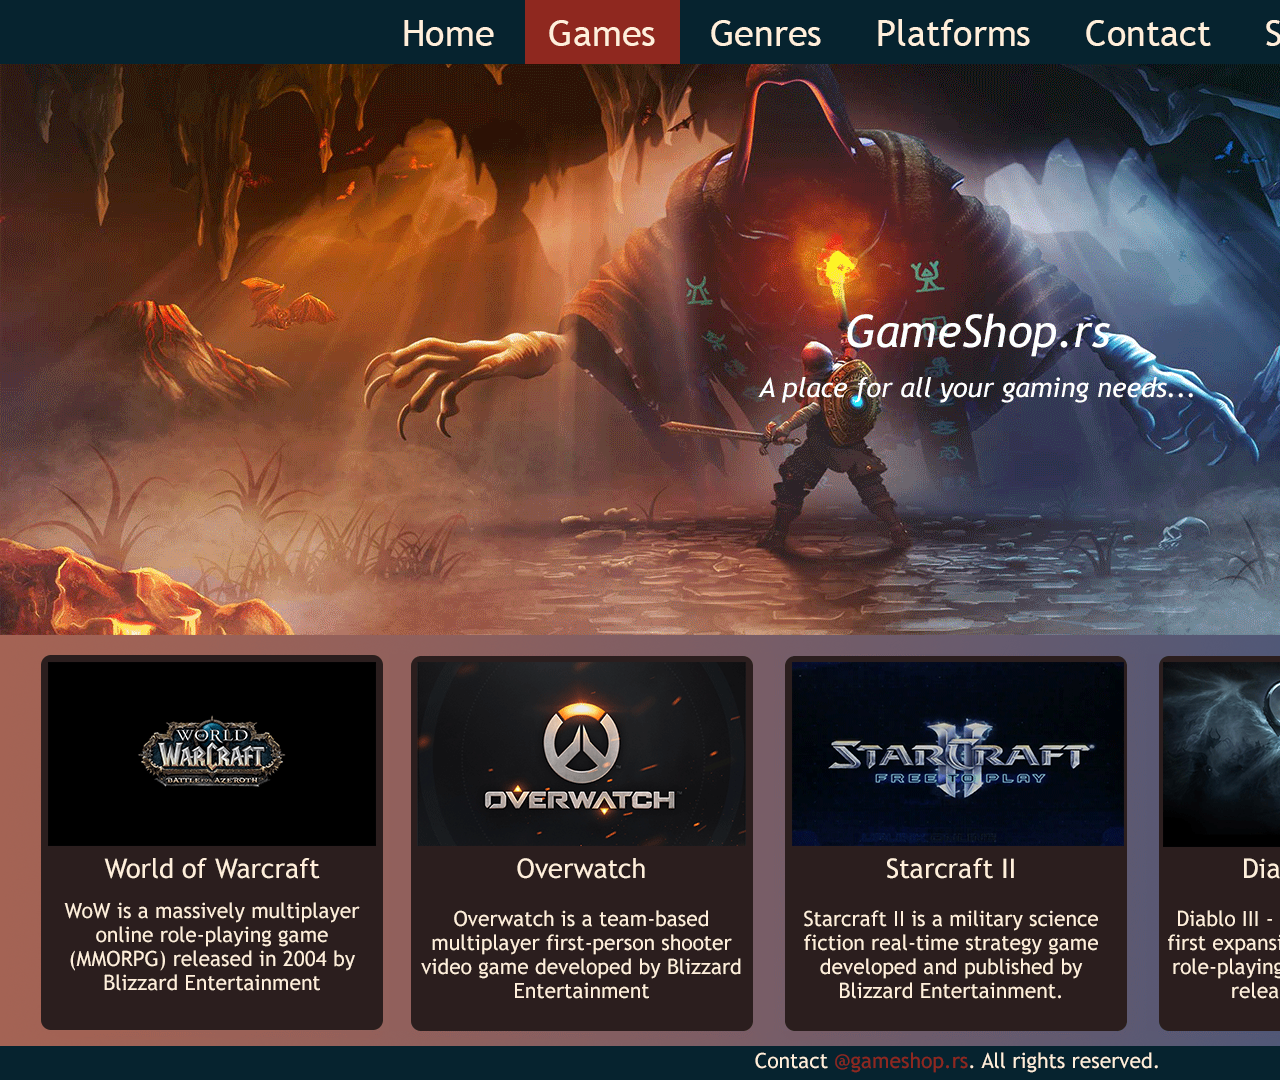
<file: Projekat-Export.html>
<html>
<head>
<title>Projekat</title>
<meta http-equiv="Content-Type" content="text/html; charset=utf-8">
</head>
<body bgcolor="#FFFFFF" leftmargin="0" topmargin="0" marginwidth="0" marginheight="0">
<!-- Save for Web Slices (Projekat.psd) -->
<table id="Table_01" width="1920" height="1081" border="0" cellpadding="0" cellspacing="0">
	<tr>
		<td colspan="2">
			<img src="images/Projekat-Export_01.gif" width="376" height="64" alt=""></td>
		<td colspan="2">
			<img src="images/Projekat-Export_02.gif" width="149" height="64" alt=""></td>
		<td>
			<img src="images/Projekat-Export_03.gif" width="155" height="64" alt=""></td>
		<td colspan="3">
			<img src="images/Projekat-Export_04.gif" width="165" height="64" alt=""></td>
		<td>
			<img src="images/Projekat-Export_05.gif" width="219" height="64" alt=""></td>
		<td colspan="3">
			<img src="images/Projekat-Export_06.gif" width="178" height="64" alt=""></td>
		<td>
			<img src="images/Projekat-Export_07.gif" width="250" height="64" alt=""></td>
		<td colspan="3">
			<img src="images/Projekat-Export_08.gif" width="428" height="64" alt=""></td>
	</tr>
	<tr>
		<td colspan="16">
			<img src="images/Projekat-Export_09.gif" width="1920" height="571" alt=""></td>
	</tr>
	<tr>
		<td colspan="16">
			<img src="images/Projekat-Export_10.gif" width="1920" height="19" alt=""></td>
	</tr>
	<tr>
		<td rowspan="2">
			<img src="images/Projekat-Export_11.gif" width="41" height="392" alt=""></td>
		<td colspan="2">
			<img src="images/Projekat-Export_12.gif" width="348" height="377" alt=""></td>
		<td colspan="4">
			<img src="images/Projekat-Export_13.gif" width="385" height="377" alt=""></td>
		<td colspan="3">
			<img src="images/Projekat-Export_14.gif" width="373" height="377" alt=""></td>
		<td colspan="4">
			<img src="images/Projekat-Export_15.gif" width="375" height="377" alt=""></td>
		<td>
			<img src="images/Projekat-Export_16.gif" width="375" height="377" alt=""></td>
		<td rowspan="2">
			<img src="images/Projekat-Export_17.gif" width="23" height="392" alt=""></td>
	</tr>
	<tr>
		<td colspan="14">
			<img src="images/Projekat-Export_18.gif" width="1856" height="15" alt=""></td>
	</tr>
	<tr>
		<td colspan="6">
			<img src="images/Projekat-Export_19.gif" width="755" height="34" alt=""></td>
		<td colspan="5">
			<img src="images/Projekat-Export_20.gif" width="408" height="34" alt=""></td>
		<td colspan="5">
			<img src="images/Projekat-Export_21.gif" width="757" height="34" alt=""></td>
	</tr>
	<tr>
		<td>
			<img src="images/spacer.gif" width="41" height="1" alt=""></td>
		<td>
			<img src="images/spacer.gif" width="335" height="1" alt=""></td>
		<td>
			<img src="images/spacer.gif" width="13" height="1" alt=""></td>
		<td>
			<img src="images/spacer.gif" width="136" height="1" alt=""></td>
		<td>
			<img src="images/spacer.gif" width="155" height="1" alt=""></td>
		<td>
			<img src="images/spacer.gif" width="75" height="1" alt=""></td>
		<td>
			<img src="images/spacer.gif" width="19" height="1" alt=""></td>
		<td>
			<img src="images/spacer.gif" width="71" height="1" alt=""></td>
		<td>
			<img src="images/spacer.gif" width="219" height="1" alt=""></td>
		<td>
			<img src="images/spacer.gif" width="83" height="1" alt=""></td>
		<td>
			<img src="images/spacer.gif" width="16" height="1" alt=""></td>
		<td>
			<img src="images/spacer.gif" width="79" height="1" alt=""></td>
		<td>
			<img src="images/spacer.gif" width="250" height="1" alt=""></td>
		<td>
			<img src="images/spacer.gif" width="30" height="1" alt=""></td>
		<td>
			<img src="images/spacer.gif" width="375" height="1" alt=""></td>
		<td>
			<img src="images/spacer.gif" width="23" height="1" alt=""></td>
	</tr>
</table>
<!-- End Save for Web Slices -->
</body>
</html>
</file>
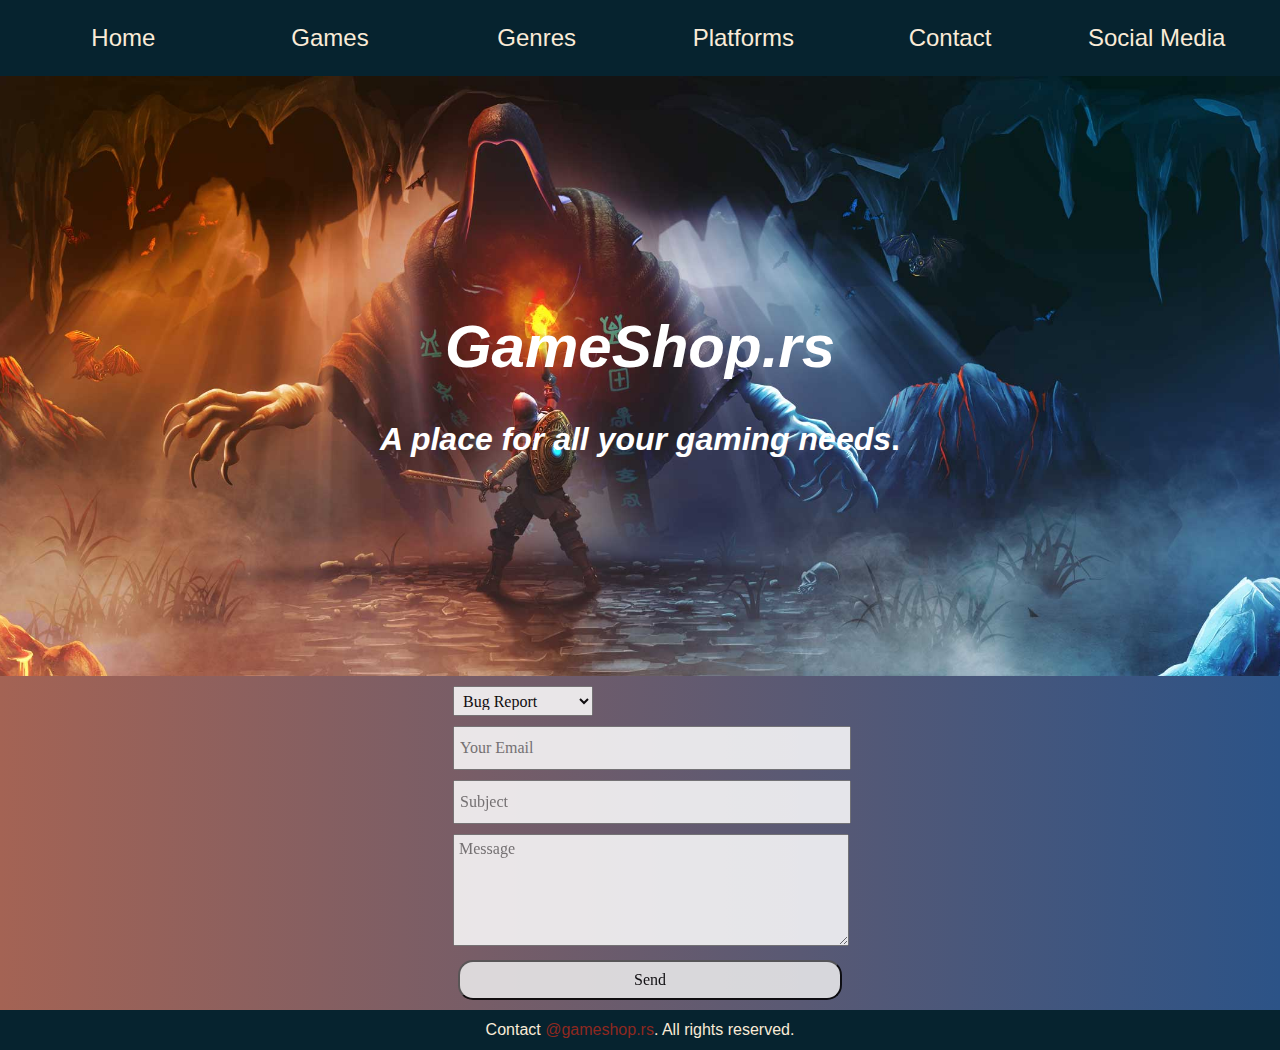
<file: pages/contact.html>
<!DOCTYPE html>
<html>

<head>
    <link rel="icon" href="../media/images/GameShopIcon.png">
    <meta http-equiv="Content-Type" content="text/html;charset=utf-8" />
    <meta charset="utf-8" />
    <meta http-equiv="X-UA-Compatible" content="IE=edge">
    <title>GameShop - Contact</title>
    <meta name="viewport" content="width=device-width, initial-scale=1">
    <link rel="stylesheet" type="text/css" media="screen" href="../resources/css/main.css" />
    <script src="https://code.jquery.com/jquery-3.3.1.js" integrity="sha256-2Kok7MbOyxpgUVvAk/HJ2jigOSYS2auK4Pfzbm7uH60="
        crossorigin="anonymous"></script>
</head>

<body>
    <nav class="nav-centered">
        <a class="nav-centered-item" href="../index.html">
            <p class="nav-centered-item-text">Home</p>
        </a>
        <a class="nav-centered-item" href="games.html">
            <p class="nav-centered-item-text">Games</p>
        </a>
        <a class="nav-centered-item" href="genres.html">
            <p class="nav-centered-item-text">Genres</p>
        </a>
        <a class="nav-centered-item" href="platforms.html">
            <p class="nav-centered-item-text">Platforms</p>
        </a>
        <a class="nav-centered-item" href="contact.html">
            <p class="nav-centered-item-text">Contact</p>
        </a>
        <div class="nav-dropdown">
            <a class="nav-centered-item" href="#">
                <p class="nav-centered-item-text">Social Media</p>
            </a>
            <div class="nav-dropdown-content">
                <a class="nav-centered-item" target="_blank" href="https://twitter.com/tfmpzr?lang=en">
                    <p>Twitter</p>
                </a>
                <a class="nav-centered-item" target="_blank" href="https://www.instagram.com/tfmpzr/?hl=it">
                    <p>Instagram</p>
                </a>
                <a class="nav-centered-item" target="_blank" href="https://www.facebook.com/tfMihajloPupin/">
                    <p>Facebook</p>
                </a>
            </div>
        </div>
    </nav>

    <header id="header" class="header-image" style="margin-bottom: 5px;">
        <canvas id="canvas"> </canvas>
        <div class="header-text">
            <h1 style="font-size:60px;"><i>GameShop.rs</i></h1>
            <h1><i>A place for all your gaming needs</i>.</h1>
        </div>
    </header>

    <div id="contact-form-container">
        <form name="contact-form" id="contact-form">
            <select name="requesttype" class="form-dropdown" placeholder="Subject">
                <option>Bug Report</option>
                <option>Business Inquiry</option>
                <option>Question</option>
            </select>
            <input name="youremail" type="text" class="form-text-input" placeholder="Your Email">
            <input name="subject" type="text" class="form-text-input" placeholder="Subject">
            <textarea name="message" class="form-textarea-input" placeholder="Message"></textarea>
            <input id="submit-contact" type="submit" value="Send" onclick="return validateContactForm();" class="form-button"
                method="post">
        </form>
    </div>

    <footer class="footer">
        <div class="footer-text">Contact <a id="footer-link" href="mailto:contact@gameshop.rs"> @gameshop.rs</a>. All
            rights reserved.</div>
    </footer>

    <script src="../resources/js/data.js"></script>
    <script src="../resources/js/contact.js"></script>
    <script src="../resources/js/canvas.js"></script>
</body>

</html>
</file>
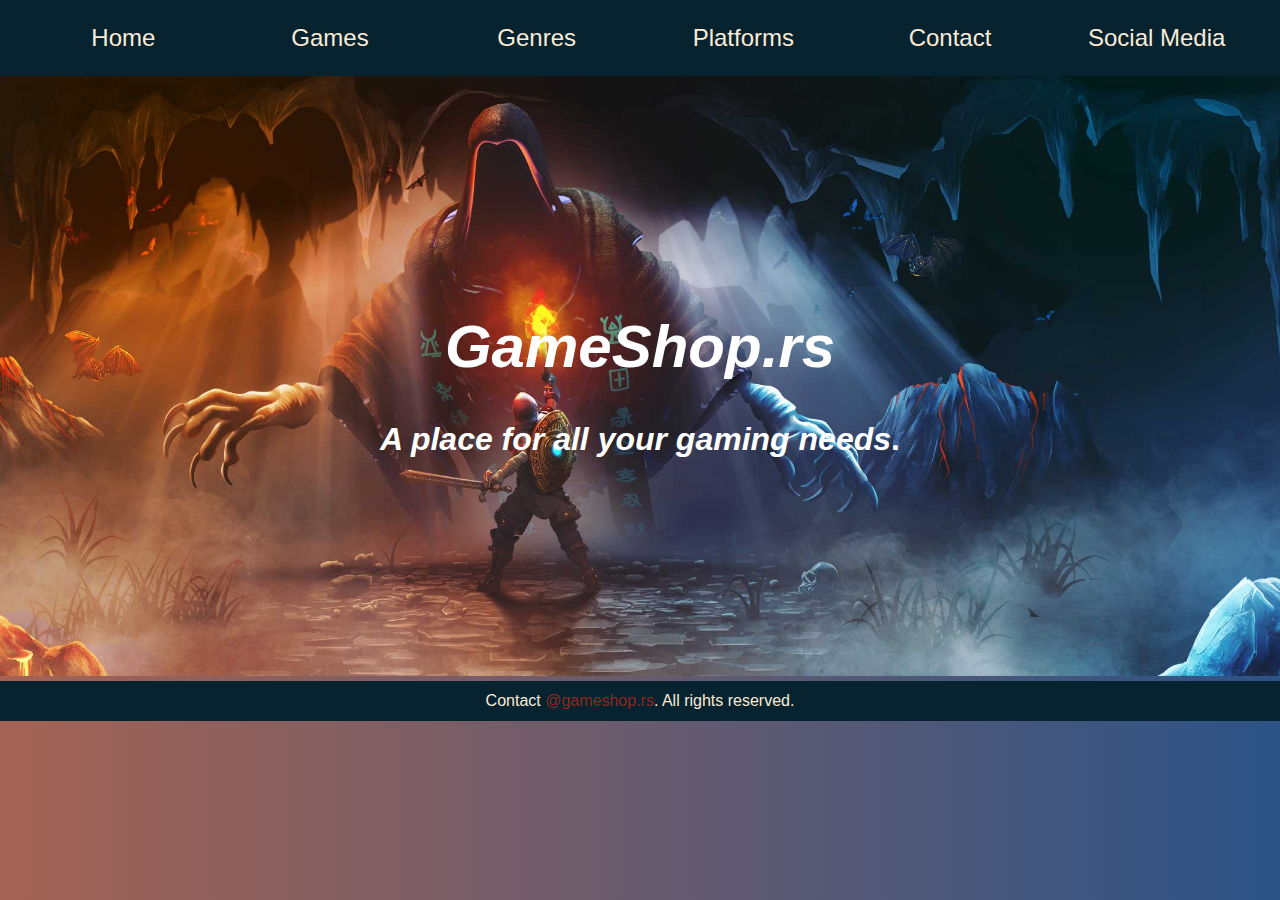
<file: pages/games.html>
<!DOCTYPE html>
<html>

<head>
    <link rel="icon" href="../media/images/GameShopIcon.png">
    <meta http-equiv="Content-Type" content="text/html;charset=utf-8" />
    <meta charset="utf-8" />
    <meta http-equiv="X-UA-Compatible" content="IE=edge">
    <title>GameShop - Games</title>
    <meta name="viewport" content="width=device-width, initial-scale=1">
    <link rel="stylesheet" type="text/css" media="screen" href="../resources/css/main.css" />
    <script src="https://code.jquery.com/jquery-3.3.1.js" integrity="sha256-2Kok7MbOyxpgUVvAk/HJ2jigOSYS2auK4Pfzbm7uH60="
        crossorigin="anonymous"></script>
</head>

<body>
    <nav class="nav-centered">
        <a class="nav-centered-item" href="../index.html">
            <p class="nav-centered-item-text">Home</p>
        </a>
        <a class="nav-centered-item" href="games.html">
            <p class="nav-centered-item-text">Games</p>
        </a>
        <a class="nav-centered-item" href="genres.html">
            <p class="nav-centered-item-text">Genres</p>
        </a>
        <a class="nav-centered-item" href="platforms.html">
            <p class="nav-centered-item-text">Platforms</p>
        </a>
        <a class="nav-centered-item" href="contact.html">
            <p class="nav-centered-item-text">Contact</p>
        </a>
        <div class="nav-dropdown">
            <a class="nav-centered-item" href="#">
                <p class="nav-centered-item-text">Social Media</p>
            </a>
            <div class="nav-dropdown-content">
                <a class="nav-centered-item" target="_blank" href="https://twitter.com/tfmpzr?lang=en">
                    <p>Twitter</p>
                </a>
                <a class="nav-centered-item" target="_blank" href="https://www.instagram.com/tfmpzr/?hl=it">
                    <p>Instagram</p>
                </a>
                <a class="nav-centered-item" target="_blank" href="https://www.facebook.com/tfMihajloPupin/">
                    <p>Facebook</p>
                </a>
            </div>
        </div>
    </nav>

    <header id="header" class="header-image" style="margin-bottom: 5px;">
        <canvas id="canvas"> </canvas>
        <div class="header-text">
            <h1 style="font-size:60px;"><i>GameShop.rs</i></h1>
            <h1><i>A place for all your gaming needs</i>.</h1>
        </div>
    </header>

    <div id="game-container" class="game-box-container">
    </div>

    <footer class="footer">
        <div class="footer-text">Contact <a id="footer-link" href="mailto:contact@gameshop.rs"> @gameshop.rs</a>. All
            rights reserved.</div>
    </footer>

    <script src="../resources/js/data.js"></script>
    <script src="../resources/js/games.js"></script>
    <script src="../resources/js/canvas.js"></script>
</body>

</html>
</file>
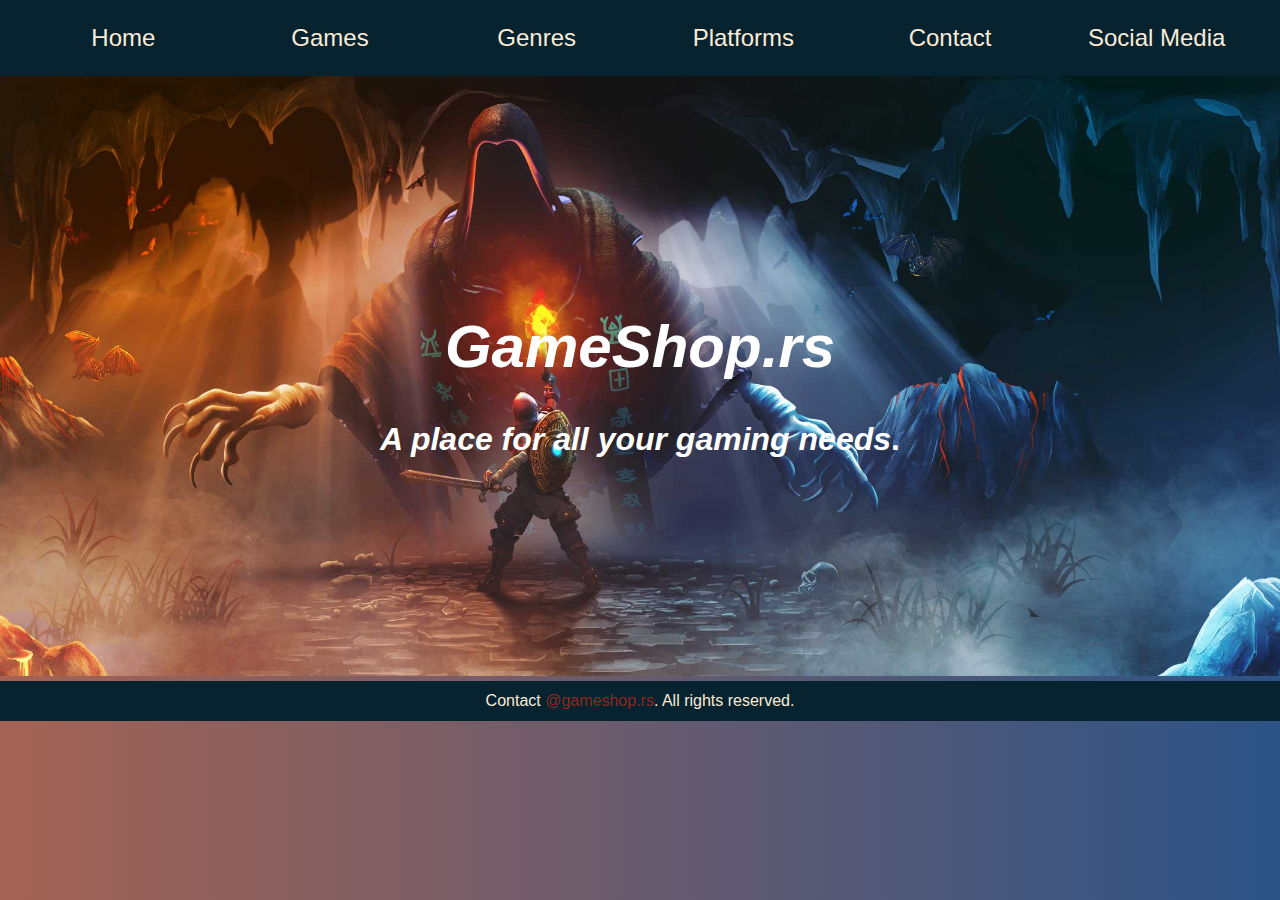
<file: pages/genres.html>
<!DOCTYPE html>
<html>

<head>
    <link rel="icon" href="../media/images/GameShopIcon.png">
    <meta http-equiv="Content-Type" content="text/html;charset=utf-8" />
    <meta charset="utf-8" />
    <meta http-equiv="X-UA-Compatible" content="IE=edge">
    <title>GameShop - Genres</title>
    <meta name="viewport" content="width=device-width, initial-scale=1">
    <link rel="stylesheet" type="text/css" media="screen" href="../resources/css/main.css" />
    <script src="https://code.jquery.com/jquery-3.3.1.js" integrity="sha256-2Kok7MbOyxpgUVvAk/HJ2jigOSYS2auK4Pfzbm7uH60="
        crossorigin="anonymous"></script>
</head>

<body>
    <nav class="nav-centered">
        <a class="nav-centered-item" href="../index.html">
            <p class="nav-centered-item-text">Home</p>
        </a>
        <a class="nav-centered-item" href="games.html">
            <p class="nav-centered-item-text">Games</p>
        </a>
        <a class="nav-centered-item" href="genres.html">
            <p class="nav-centered-item-text">Genres</p>
        </a>
        <a class="nav-centered-item" href="platforms.html">
            <p class="nav-centered-item-text">Platforms</p>
        </a>
        <a class="nav-centered-item" href="contact.html">
            <p class="nav-centered-item-text">Contact</p>
        </a>
        <div class="nav-dropdown">
            <a class="nav-centered-item" href="#">
                <p class="nav-centered-item-text">Social Media</p>
            </a>
            <div class="nav-dropdown-content">
                <a class="nav-centered-item" target="_blank" href="https://twitter.com/tfmpzr?lang=en">
                    <p>Twitter</p>
                </a>
                <a class="nav-centered-item" target="_blank" href="https://www.instagram.com/tfmpzr/?hl=it">
                    <p>Instagram</p>
                </a>
                <a class="nav-centered-item" target="_blank" href="https://www.facebook.com/tfMihajloPupin/">
                    <p>Facebook</p>
                </a>
            </div>
        </div>
    </nav>

    <header id="header" class="header-image" style="margin-bottom: 5px;">
        <canvas id="canvas"> </canvas>
        <div class="header-text">
            <h1 style="font-size:60px;"><i>GameShop.rs</i></h1>
            <h1><i>A place for all your gaming needs</i>.</h1>
        </div>
    </header>

    <div id="accordion-container">
    </div>

    <footer class="footer">
        <div class="footer-text">Contact <a id="footer-link" href="mailto:contact@gameshop.rs"> @gameshop.rs</a>. All
            rights reserved.</div>
    </footer>

    <script src="../resources/js/data.js"></script>
    <script src="../resources/js/genres.js"></script>
    <script src="../resources/js/canvas.js"></script>
</body>

</html>
</file>
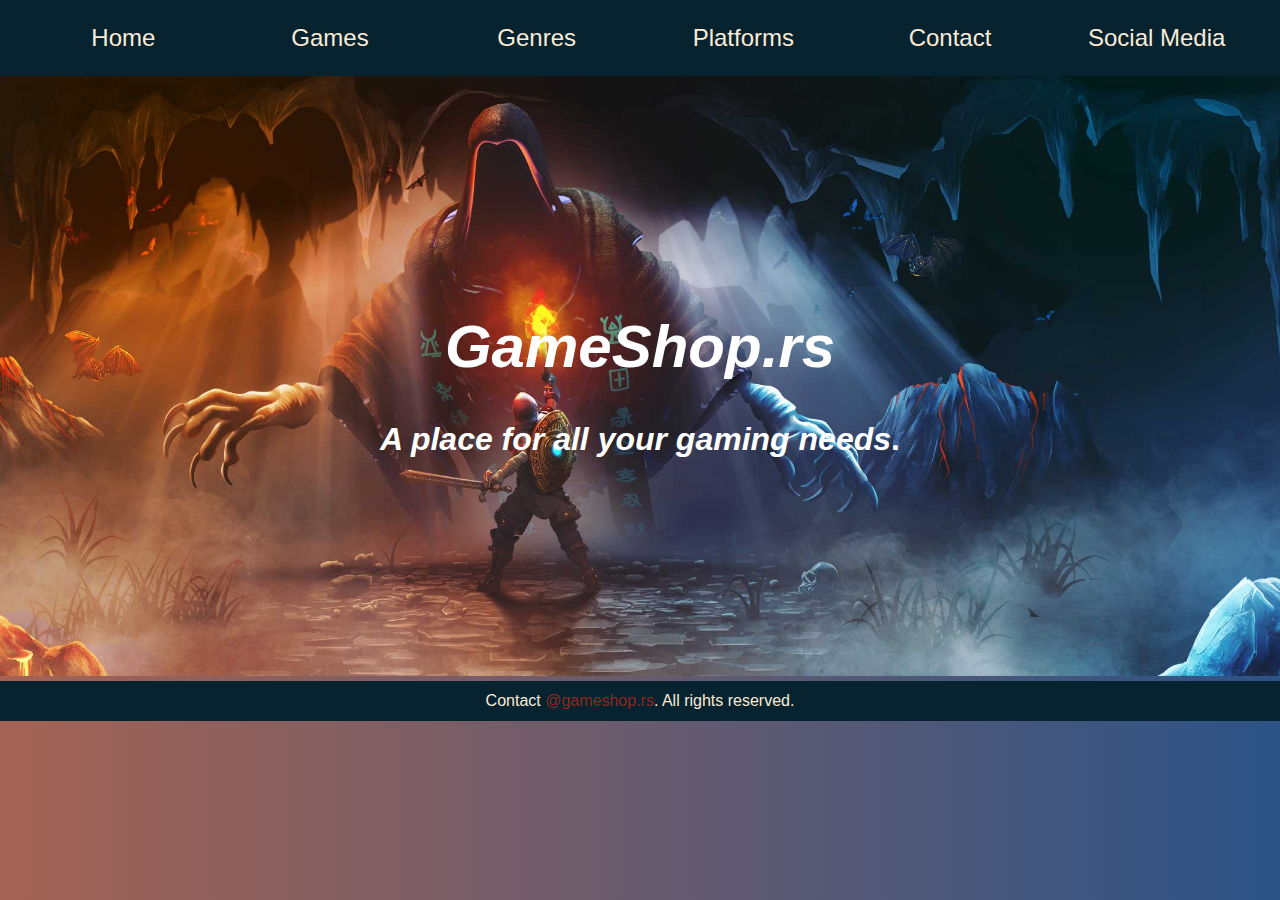
<file: pages/platforms.html>
<!DOCTYPE html>
<html>

<head>
    <link rel="icon" href="../media/images/GameShopIcon.png">
    <meta http-equiv="Content-Type" content="text/html;charset=utf-8" />
    <meta charset="utf-8" />
    <meta http-equiv="X-UA-Compatible" content="IE=edge">
    <title>GameShop - Platforms</title>
    <meta name="viewport" content="width=device-width, initial-scale=1">
    <link rel="stylesheet" type="text/css" media="screen" href="../resources/css/main.css" />
    <script src="https://code.jquery.com/jquery-3.3.1.js" integrity="sha256-2Kok7MbOyxpgUVvAk/HJ2jigOSYS2auK4Pfzbm7uH60="
        crossorigin="anonymous"></script>
</head>

<body>
    <nav class="nav-centered">
        <a class="nav-centered-item" href="../index.html">
            <p class="nav-centered-item-text">Home</p>
        </a>
        <a class="nav-centered-item" href="games.html">
            <p class="nav-centered-item-text">Games</p>
        </a>
        <a class="nav-centered-item" href="genres.html">
            <p class="nav-centered-item-text">Genres</p>
        </a>
        <a class="nav-centered-item" href="platforms.html">
            <p class="nav-centered-item-text">Platforms</p>
        </a>
        <a class="nav-centered-item" href="contact.html">
            <p class="nav-centered-item-text">Contact</p>
        </a>
        <div class="nav-dropdown">
            <a class="nav-centered-item" href="#">
                <p class="nav-centered-item-text">Social Media</p>
            </a>
            <div class="nav-dropdown-content">
                <a class="nav-centered-item" target="_blank" href="https://twitter.com/tfmpzr?lang=en">
                    <p>Twitter</p>
                </a>
                <a class="nav-centered-item" target="_blank" href="https://www.instagram.com/tfmpzr/?hl=it">
                    <p>Instagram</p>
                </a>
                <a class="nav-centered-item" target="_blank" href="https://www.facebook.com/tfMihajloPupin/">
                    <p>Facebook</p>
                </a>
            </div>
        </div>
    </nav>

    <header id="header" class="header-image" style="margin-bottom: 5px;">
        <canvas id="canvas"> </canvas>
        <div class="header-text">
            <h1 style="font-size:60px;"><i>GameShop.rs</i></h1>
            <h1><i>A place for all your gaming needs</i>.</h1>
        </div>
    </header>

    <div id="platform-container" class="platform-box-container">
    </div>

    <footer class="footer">
        <div class="footer-text">Contact <a id="footer-link" href="mailto:contact@gameshop.rs"> @gameshop.rs</a>. All
            rights reserved.</div>
    </footer>

    <script src="../resources/js/data.js"></script>
    <script src="../resources/js/platforms.js"></script>
    <script src="../resources/js/canvas.js"></script>
</body>

</html>
</file>
<file: resources/css/main.css>
header,
section,
footer,
aside,
nav,
main,
article,
figure {
    display: block;
}

body {
    font-family: 'Trebuchet MS', 'Lucida Sans Unicode', 'Lucida Grande', 'Lucida Sans', Arial, sans-serif, sans-serif;
    background-image: linear-gradient(to right, #A46354, #2C5387);
    margin: 0;
    padding: 0;
}

header,
footer {
    text-align: center;
}

a {
    text-decoration: none;
    color: antiquewhite;
}

a:visited {
    text-decoration: none;
    color: antiquewhite;
}

a:active {
    text-decoration: none;
    color: antiquewhite;
}

.nav-centered {
    width: 100%;
    background-color: #06232F;
    font-size: 1.5em;
    text-align: center;
    vertical-align: middle;
    margin: 0;
}

.nav-centered-item {
    display: inline-block;
    width: 200px;
    min-width: 150px;
}

.nav-centered-item:hover {
    background-color: #8F281F;
}

/* The container <div> - needed to position the dropdown content */
.nav-dropdown {
    position: relative;
    display: inline-block;
}

/* Dropdown Content */
.nav-dropdown-content {
    display: none;
    position: absolute;
    background-color: #06232F;
    min-width: 160px;
    box-shadow: 0px 8px 16px 0px rgba(0, 0, 0, 0.2);
    z-index: 1;
}

/* Links inside the dropdown */
.nav-dropdown-content a {
    color: antiquewhite;
    background-color: 06232F;
    text-decoration: none;
}

/* Change color of dropdown links on hover */
.nav-dropdown-content a:hover {
    background-color: #8F281F;
}

/* Show the dropdown menu on hover */
.nav-dropdown:hover .nav-dropdown-content {
    display: block;
}

.header-image {
    background-image: url("../../media/images/GameShopHeader.jpg");
    height: 600px;
    background-position: center;
    background-repeat: no-repeat;
    background-size: cover;
    position: relative;
}

.header-text {
    text-align: center;
    position: absolute;
    top: 50%;
    left: 50%;
    transform: translate(-50%, -50%);
    color: white;
    animation: pulse 3s infinite linear;
}

.game-box-container {
    align-content: center;
    text-align: center;
    width: 100%;
}

.game-box {
    color: antiquewhite;
    width: 18%;
    min-width: 300px;
    height: 500px;
    display: inline-block;
    overflow: hidden;
    text-align: center;
    word-wrap: break-word;
    padding: 5px;
    border-radius: 10px;
    background-color: #2B1E1E;
    opacity: 0.75;
    margin: 5px;
}

.game-box:hover {
    background-color: gray;
}

.game-box-hr {
    border: 1px solid #8E2823;
}

.game-box-image {
    width: 100%;
    height: 180px;
    border-radius: 10px;
}

.news-box-container {
    align-content: center;
    text-align: center;
    width: 100%;
}

.news-box {
    color: antiquewhite;
    width: 30%;
    display: inline-block;
    overflow: hidden;
    text-align: center;
    word-wrap: break-word;
    padding: 5px;
    border-radius: 10px;
    background-color: #2B1E1E;
    opacity: 0.75;
    margin: 5px;
}

.news-box-hr {
    border: 2px solid #8E2823;
}

.news-box:hover {
    background-color: gray;
}

.news-image {
    border-radius: 10px;
    width: 100%;
    height: auto;
    opacity: 0.75;
}

.platform-box-container {
    align-content: center;
    text-align: center;
    width: 100%;
}

.platform-box {
    color: antiquewhite;
    width: 30%;
    min-width: 380px;
    height: 850px;
    display: inline-block;
    overflow: auto;
    text-align: center;
    word-wrap: break-word;
    padding: 5px;
    border-radius: 10px;
    background-color: #2B1E1E;
    opacity: 0.75;
    margin: 5px;
}

.platform-image {
    border-radius: 10px;
    width: 100%;
    height: 200px;
}

.platform-box-hr {
    border: 2px solid #8E2823;
}

.platform-box:hover {
    background-color: gray;
}

#accordion-container {
    margin: 5px 5px 5px 5px;
}

.accordion {
    background-color: #4C5E72;
    color: white;
    cursor: pointer;
    padding: 18px;
    width: 100%;
    text-align: left;
    border: none;
    outline: none;
    transition: 0.3s;
    font-size: 15px;
    opacity: 0.6;
}

.active,
.accordion:hover {
    background-color: #6d849e;
}

.accordion:after {
    content: '\02795';
    font-size: 13px;
    color: orange;
    float: right;
    margin-left: 5px;
}

/*
 * Za accordion minus na kraju
 */
.active:after {
    content: "\2796";
}

.accordion-panel {
    padding: 0 18px;
    background-color: white;
    max-height: 0;
    overflow: hidden;
    transition: max-height 0.2s ease-out;
}

#contact-form-container {
    margin: 5px auto;
    width: 30%;
}

#contact-form {
    opacity: .85;
}

.form-text-input {
    font-family: Consolas;
    width: 100%;
    height: 30px;
    font-size: 16px;
    margin: 5px;
    padding: 5px;
}

.form-dropdown {
    font-family: Consolas;
    height: 30px;
    font-size: 16px;
    margin: 5px;
    padding: 5px;
}

.form-textarea-input {
    width: 100%;
    min-height: 100px;
    font-size: 16px;
    font-family: Consolas;
    margin: 5px;
    padding: 5px;
}

.form-button {
    margin: 5px 5px 5px 10px;
    font-size: 16px;
    font-family: Consolas;
    height: 40px;
    width: 100%;
    padding: 5px;
    border-radius: 15px;
}

.form-button:hover {
    border: 2px solid #8E2823;
}

.form-field-required {
    border: 3px solid red;
}

.footer {
    line-height: 40px;
    background-color: #06232F;
    margin: 0;
    padding: 0;
}

.footer-text {
    color: antiquewhite;
}

#footer-link {
    color: #8F281F;
}

/* Animations */

@keyframes pulse {
    0% {
        color: white;
    }

    25% {
        color: #245181;
    }

    75% {
        color: #AB5414;
    }

    100% {
        color: white;
    }
}

@media only screen and (max-width: 1100px) {
    .header-image {
        height: 250px;
    }
}
</file>
